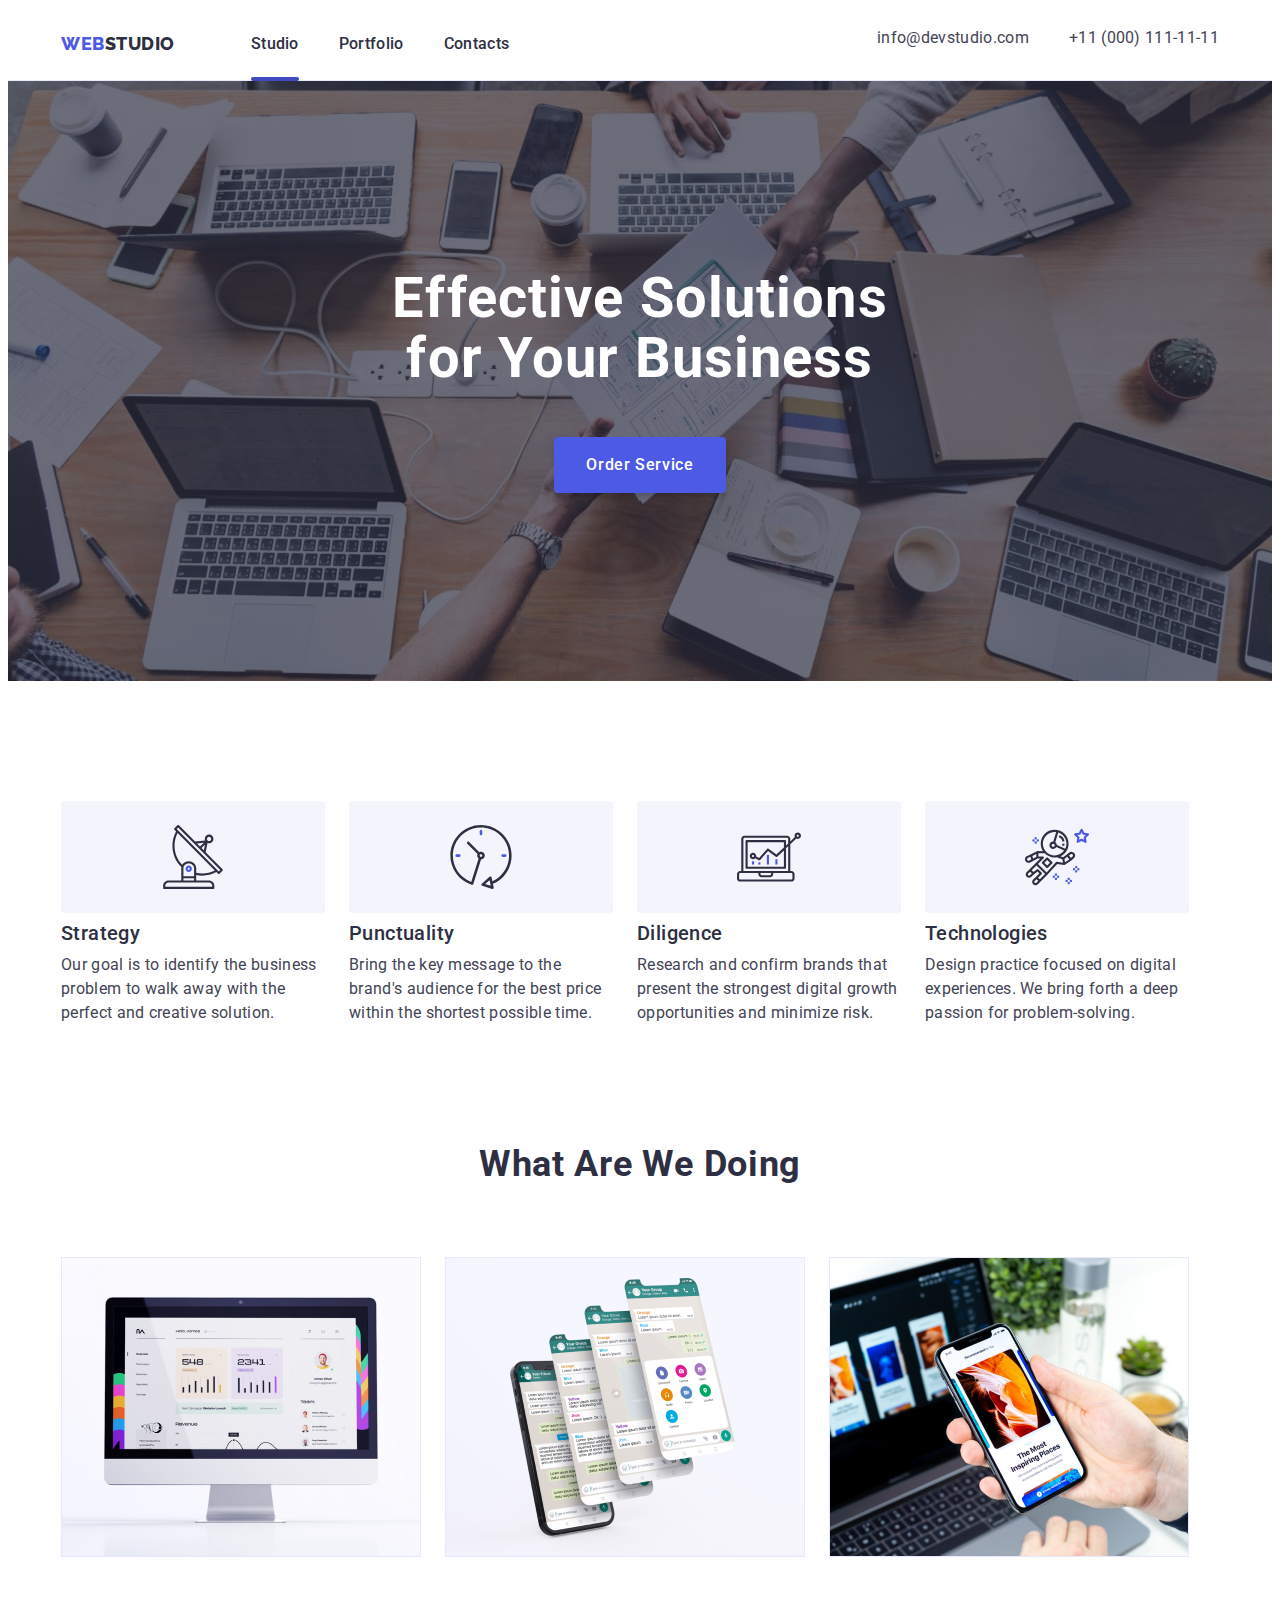
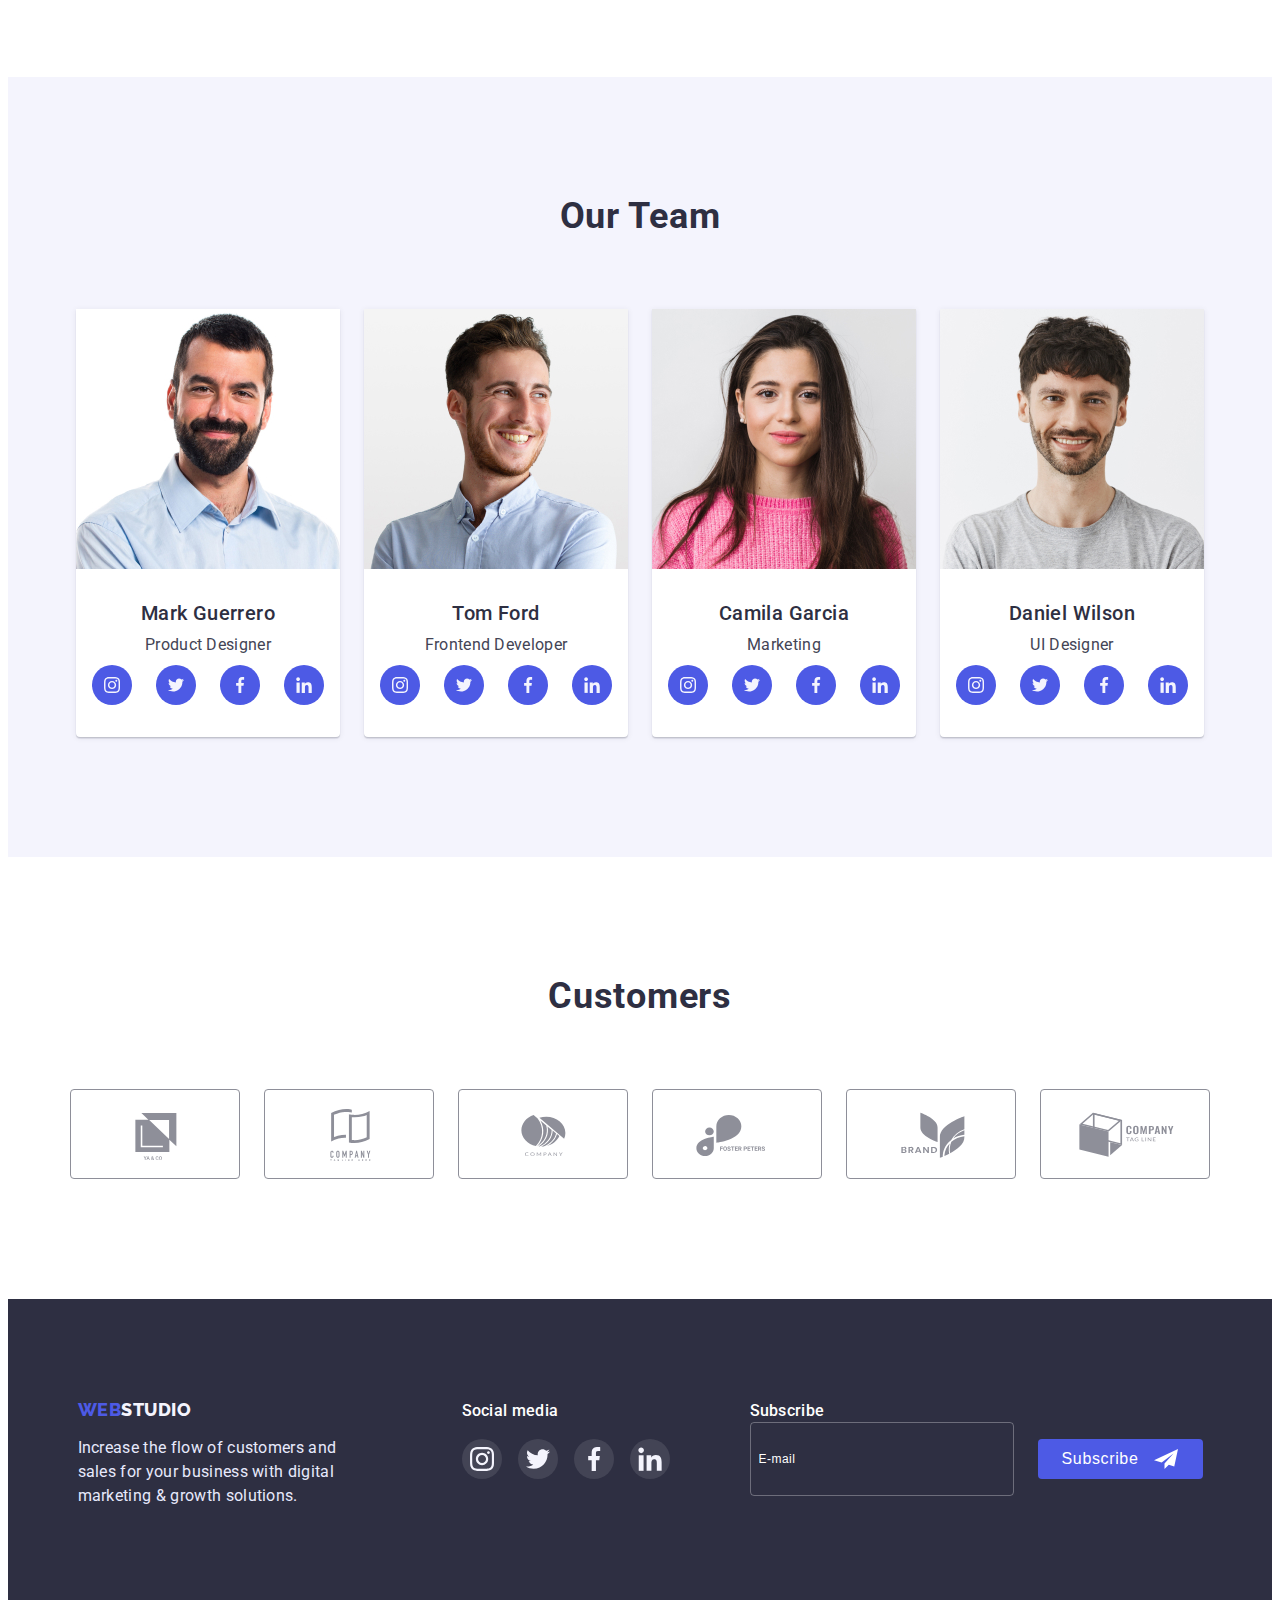
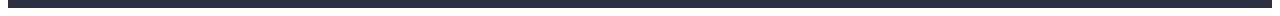
<file: index.html>
<!DOCTYPE html>
<html lang="en">
  <head>
    <meta charset="UTF-8" />
    <meta http-equiv="X-UA-Compatible" content="IE=edge" />
    <meta name="viewport" content="width=device-width, initial-scale=1.0" />
    <meta name="viewport" content="width=device-width, initial-scale=1.0" />

    <link rel="preconnect" href="https://fonts.googleapis.com" />
    <link rel="preconnect" href="https://fonts.gstatic.com" crossorigin />
    <link
      href="https://fonts.googleapis.com/css2?family=Montserrat:wght@700&family=Roboto:wght@400;500;700&display=swap"
      rel="stylesheet"
    />

    <link rel="preconnect" href="https://fonts.googleapis.com" />
    <link rel="preconnect" href="https://fonts.gstatic.com" crossorigin />
    <link
      href="https://fonts.googleapis.com/css2?family=Raleway:wght@800&display=swap"
      rel="stylesheet"
    />

    <title>Studio</title>

    <link
      rel="stylesheet"
      href="https://cdnjs.cloudflare.com/ajax/libs/modern-normalize/1.1.0/modern-normalize.min.css"
      integrity="sha512-wpPYUAdjBVSE4KJnH1VR1HeZfpl1ub8YT/NKx4PuQ5NmX2tKuGu6U/JRp5y+Y8XG2tV+wKQpNHVUX03MfMFn9Q=="
      crossorigin="anonymous"
      referrerpolicy="no-referrer"
    />

    <link rel="stylesheet" href="./css/styles.css" />
    <link rel="stylesheet" href="./css/phone.css" />
    <link rel="stylesheet" href="./css/tablet.css" />
    <link rel="stylesheet" href="./css/desctop.css" />
  </head>

  <body class="wrraper">
    <!---------------------------- hader ----------------------------->
    <header class="header-abov">
      <div class="container container-nav">
        <nav class="header-navigation">
          <a href="./index.html" class="header-logo link"
            >Web<span class="header-logo-std">Studio</span></a
          >

          <button
            type="button"
            class="mob-frst-btt js-open-menu"
            aria-expanded="false"
            aria-controls="mob-nav"
            data-menu-open
          >
            <svg height="40" width="40" class="svg-mob-first">
              <use href="./images/icons.svg#menu"></use>
            </svg>
          </button>

          <ul class="header-container list">
            <li>
              <a href="./index.html" class="link current-page">Studio</a>
            </li>

            <li>
              <a href="./portfolio.html" class="link current-hover"
                >Portfolio</a
              >
            </li>

            <li>
              <a href="" class="link current-hover">Contacts</a>
            </li>
          </ul>
        </nav>

        <address class="header-adds address">
          <ul class="list list-adds">
            <li class="address-link">
              <a href="mailto:info@devstudio.com" class="link"
                >info@devstudio.com</a
              >
            </li>

            <li class="address-link">
              <a href="tel:+110001111111" class="link">+11 (000) 111-11-11</a>
            </li>
          </ul>
        </address>
      </div>
      <!--TODO ------------------------mob navigation container --------------->

      <div class="js-menu-container is-hidden" data-menu>
        <div class="mob-nav-wrraper mob-nav">
          <button
            type="button"
            class="mob-button js-close-menu"
            data-menu-close
          >
            <svg class="modal-svg">
              <use
                class="modal-close"
                href="./images/icons.svg#modal-close"
                height="8"
                width="8"
              ></use>
            </svg>
          </button>

          <nav class="header-navigation-mob">
            <ul class="mob-header-container list">
              <li>
                <a href="./index.html" class="link current-page">Studio</a>
              </li>

              <li>
                <a href="./portfolio.html" class="link current-hover"
                  >Portfolio</a
                >
              </li>

              <li>
                <a href="" class="link current-hover">Contacts</a>
              </li>
            </ul>
          </nav>
        </div>
        <!-- ! Address----------------------------------------------------------- -->
        <div class="mob-address-wrraper">
          <address class="header-adds-mob address">
            <ul class="list list-adds">
              <li class="mob-tel">
                <a href="tel:+110001111111" class="link">+11 (000) 111-11-11</a>
              </li>
              <li class="mob-email">
                <a href="mailto:info@devstudio.com" class="link"
                  >info@devstudio.com</a
                >
              </li>
            </ul>
          </address>

          <ul class="mob-icon-list list">
            <li class="mob-icon-item">
              <a href="" class="mob-icon-link link">
                <svg class="mob-icon-svg">
                  <use href="./images/icons.svg#instagram"></use>
                </svg>
              </a>
            </li>

            <li class="mob-icon-item">
              <a href="" class="mob-icon-link link">
                <svg class="mob-icon-svg" width="24" height="24">
                  <use href="./images/icons.svg#twitter"></use>
                </svg>
              </a>
            </li>

            <li class="mob-icon-item">
              <a href="" class="mob-icon-link link">
                <svg class="mob-icon-svg" width="24" height="24">
                  <use href="./images/icons.svg#facebook"></use>
                </svg>
              </a>
            </li>

            <li class="mob-icon-item">
              <a href="" class="mob-icon-link link">
                <svg class="mob-icon-svg" width="24" height="24">
                  <use href="./images/icons.svg#linkedin"></use>
                </svg>
              </a>
            </li>
          </ul>
        </div>
      </div>
    </header>

    <!-- the main info -->
    <main>
      <!-- не використовується div через несематичність, тобто сайт це буде считувати як блок, що є не дуже добрим у формуванні деяких сайтів -->

      <!-- section типу як дів але кращий у використанні для сайтів -->

      <!-- section №1 -->
      <section class="section same-background first-section">
        <div class="container container-section-one">
          <h1 class="section-one">Effective Solutions for Your Business</h1>

          <button type="button" class="btn-main" data-modal-open>
            Order Service
          </button>
        </div>
      </section>

      <!-- section №2 -->
      <section class="section section-two">
        <div class="container container-two">
          <h2 hidden class="heading">Benefits</h2>
          <ul class="list list-section-two">
            <li class="list-item-two">
              <div class="section-two-icon">
                <svg class="section-two-icon-svg">
                  <use href="./images/icons.svg#antenna"></use>
                </svg>
              </div>

              <h3 class="heading title-sec">Strategy</h3>
              <p class="text">
                Our goal is to identify the business problem to walk away with
                the perfect and creative solution.
              </p>
            </li>

            <li class="list-item-two">
              <div class="section-two-icon">
                <svg class="section-two-icon-svg">
                  <use href="./images/icons.svg#clock"></use>
                </svg>
              </div>

              <h3 class="heading title-sec">Punctuality</h3>
              <p class="text">
                Bring the key message to the brand's audience for the best price
                within the shortest possible time.
              </p>
            </li>

            <li class="list-item-two">
              <div class="section-two-icon">
                <svg class="section-two-icon-svg">
                  <use href="./images/icons.svg#diagram"></use>
                </svg>
              </div>

              <h3 class="heading title-sec">Diligence</h3>
              <p class="text">
                Research and confirm brands that present the strongest digital
                growth opportunities and minimize risk.
              </p>
            </li>

            <li class="list-item-two">
              <div class="section-two-icon">
                <svg class="section-two-icon-svg">
                  <use href="./images/icons.svg#astronaut"></use>
                </svg>
              </div>

              <h3 class="heading title-sec">Technologies</h3>
              <p class="text">
                Design practice focused on digital experiences. We bring forth a
                deep passion for problem-solving.
              </p>
            </li>
          </ul>
        </div>
      </section>

      <!-- section №3 -->
      <section class="section section-three">
        <div class="container container-three">
          <h2 class="headline headline-three">What are we doing</h2>

          <ul class="list">
            <li>
              <img
                src="./images/img_1.jpg"
                alt="computer"
                width="360"
                class="img-three"
              />
            </li>
            <li>
              <img
                src="./images/img_2.jpg"
                alt="T-Phone"
                width="360"
                class="img-three"
              />
            </li>
            <li>
              <img
                src="./images/img_3.jpg"
                alt="Smartphone"
                width="360"
                class="img-three"
              />
            </li>
          </ul>
        </div>
      </section>

      <!-- section №4 -->
      <section class="section-four section">
        <div class="container container-four">
          <h2 class="headline-four">Our Team</h2>
          <ul class="list list-team">
            <li class="list section-four-list">
              <img
                src="./images/mark_guerrero.jpg"
                alt="Mark-Guerrero"
                width="264"
              />
              <div class="four-text">
                <h3 class="heading heading-four">Mark Guerrero</h3>
                <p class="desc">Product Designer</p>
                <ul class="section-four-icon list">
                  <li>
                    <a href="" class="link">
                      <svg class="four-icon">
                        <use href="./images/icons.svg#instagram"></use>
                      </svg>
                    </a>
                  </li>
                  <li>
                    <a href="" class="link">
                      <svg class="four-icon">
                        <use href="./images/icons.svg#twitter"></use>
                      </svg>
                    </a>
                  </li>
                  <li>
                    <a href="" class="link">
                      <svg class="four-icon">
                        <use href="./images/icons.svg#facebook"></use>
                      </svg>
                    </a>
                  </li>
                  <li>
                    <a href="" class="link">
                      <svg class="four-icon">
                        <use href="./images/icons.svg#linkedin"></use>
                      </svg>
                    </a>
                  </li>
                </ul>
              </div>
            </li>

            <li class="list section-four-list">
              <img src="./images/tom_ford.jpg" alt="Tom-Ford" width="264" />
              <div class="four-text">
                <h3 class="heading heading-four">Tom Ford</h3>
                <p class="desc">Frontend Developer</p>

                <ul class="section-four-icon list">
                  <li>
                    <a href="" class="link">
                      <svg class="four-icon">
                        <use href="./images/icons.svg#instagram"></use>
                      </svg>
                    </a>
                  </li>
                  <li>
                    <a href="" class="link">
                      <svg class="four-icon">
                        <use href="./images/icons.svg#twitter"></use>
                      </svg>
                    </a>
                  </li>
                  <li>
                    <a href="" class="link">
                      <svg class="four-icon">
                        <use href="./images/icons.svg#facebook"></use>
                      </svg>
                    </a>
                  </li>
                  <li>
                    <a href="" class="link">
                      <svg class="four-icon">
                        <use href="./images/icons.svg#linkedin"></use>
                      </svg>
                    </a>
                  </li>
                </ul>
              </div>
            </li>

            <li class="list section-four-list">
              <img
                src="./images/camila_garcia.jpg"
                alt="Camila-Garcia"
                width="264"
              />
              <div class="four-text">
                <h3 class="heading heading-four">Camila Garcia</h3>
                <p class="desc">Marketing</p>
                <ul class="section-four-icon list">
                  <li>
                    <a href="" class="link">
                      <svg class="four-icon">
                        <use href="./images/icons.svg#instagram"></use>
                      </svg>
                    </a>
                  </li>
                  <li>
                    <a href="" class="link">
                      <svg class="four-icon">
                        <use href="./images/icons.svg#twitter"></use>
                      </svg>
                    </a>
                  </li>
                  <li>
                    <a href="" class="link">
                      <svg class="four-icon">
                        <use href="./images/icons.svg#facebook"></use>
                      </svg>
                    </a>
                  </li>
                  <li>
                    <a href="" class="link">
                      <svg class="four-icon">
                        <use href="./images/icons.svg#linkedin"></use>
                      </svg>
                    </a>
                  </li>
                </ul>
              </div>
            </li>

            <li class="list section-four-list">
              <img
                src="./images/daniel_wilson.jpg"
                alt="Daniel-Wilson"
                width="264"
              />
              <div class="four-text">
                <h3 class="heading heading-four">Daniel Wilson</h3>
                <p class="desc">UI Designer</p>
                <ul class="section-four-icon list">
                  <li>
                    <a href="" class="link">
                      <svg class="four-icon">
                        <use href="./images/icons.svg#instagram"></use>
                      </svg>
                    </a>
                  </li>
                  <li>
                    <a href="" class="link">
                      <svg class="four-icon">
                        <use href="./images/icons.svg#twitter"></use>
                      </svg>
                    </a>
                  </li>
                  <li>
                    <a href="" class="link">
                      <svg class="four-icon">
                        <use href="./images/icons.svg#facebook"></use>
                      </svg>
                    </a>
                  </li>
                  <li>
                    <a href="" class="link">
                      <svg class="four-icon">
                        <use href="./images/icons.svg#linkedin"></use>
                      </svg>
                    </a>
                  </li>
                </ul>
              </div>
            </li>
          </ul>
        </div>
      </section>

      <section class="section-five section">
        <div class="container container-five">
          <h2 class="section-five-title headline">Customers</h2>

          <ul class="list section-five-list">
            <li class="section-five-item">
              <a href="" class="link section-five-link">
                <svg class="section-five-icon">
                  <use href="./images/icons.svg#logo"></use>
                </svg>
              </a>
            </li>
            <li class="section-five-item">
              <a href="" class="link section-five-link">
                <svg class="section-five-icon">
                  <use href="./images/icons.svg#logo-2"></use>
                </svg>
              </a>
            </li>
            <li class="section-five-item">
              <a href="" class="link section-five-link">
                <svg class="section-five-icon">
                  <use href="./images/icons.svg#logo-3"></use>
                </svg>
              </a>
            </li>
            <li class="section-five-item">
              <a href="" class="link section-five-link">
                <svg class="section-five-icon">
                  <use href="./images/icons.svg#logo-4"></use>
                </svg>
              </a>
            </li>
            <li class="section-five-item">
              <a href="" class="link section-five-link">
                <svg class="section-five-icon">
                  <use href="./images/icons.svg#logo-5"></use>
                </svg>
              </a>
            </li>
            <li class="section-five-item">
              <a href="" class="link section-five-link">
                <svg class="section-five-icon">
                  <use href="./images/icons.svg#logo-6"></use>
                </svg>
              </a>
            </li>
          </ul>
        </div>
      </section>
    </main>

    <!--TODO ---------------------the deaper of all -->
    <footer class="same-background section section-footer">
      <div class="container container-footer">
        <div class="footer-logo-text">
          <a href="./index.html" class="footer-logo link"
            >Web<span class="footer-logo-std">Studio</span></a
          >

          <p class="text-footer">
            Increase the flow of customers and sales for your business with
            digital marketing & growth solutions.
          </p>
        </div>

        <div class="footer-icon">
          <p class="footer-icon-text">Social media</p>

          <ul class="footer-icon-list list">
            <li class="footer-icon-item">
              <a href="" class="footer-icon-link link">
                <svg class="footer-icon-svg" width="24" height="24">
                  <use href="./images/icons.svg#instagram"></use>
                </svg>
              </a>
            </li>

            <li class="footer-icon-item">
              <a href="" class="footer-icon-link link">
                <svg class="footer-icon-svg" width="24" height="24">
                  <use href="./images/icons.svg#twitter"></use>
                </svg>
              </a>
            </li>

            <li class="footer-icon-item">
              <a href="" class="footer-icon-link link">
                <svg class="footer-icon-svg" width="24" height="24">
                  <use href="./images/icons.svg#facebook"></use>
                </svg>
              </a>
            </li>

            <li class="footer-icon-item">
              <a href="" class="footer-icon-link link">
                <svg class="footer-icon-svg" width="24" height="24">
                  <use href="./images/icons.svg#linkedin"></use>
                </svg>
              </a>
            </li>
          </ul>
        </div>

        <!-- TODO ---------------- input ------------------------->

        <div class="footer-input">
          <p class="footer-icon-text">Subscribe</p>
          <form class="footer-form">
            <div
              role="group"
              aria-labelledby="footer-subscribe"
              class="footer-input-main footer-margin"
            >
              <label for="e-mail"></label>
              <input
                type="email"
                placeholder="E-mail"
                id="e-mail"
                class="footer-input-style"
                name="Email"
              />
            </div>
            <button type="submit" class="footer-button footer-margin">
              Subscribe
              <svg height="24" width="24" class="footer-input-icon">
                <use href="/images/icons.svg#ico-tg"></use>
              </svg>
            </button>
          </form>
        </div>
      </div>
    </footer>

    <div class="backdrop is-hidden" data-modal>
      <div class="modal">
        <button type="button" class="modal-button" data-modal-close>
          <svg class="modal-svg">
            <use
              class="modal-close"
              href="./images/icons.svg#modal-close"
              height="8"
              width="8"
            ></use>
          </svg>
        </button>

        <h1 class="modal-titile">
          Leave your contacts and we will call you back
        </h1>

        <form class="modal-form" name="customer-information" autocomplete="on">
          <ul class="input-group list">
            <li class="modal-group">
              <label for="user-name" class="modal-lable">Name</label>

              <div class="div-input-ico">
                <input
                  type="text"
                  name="user-name"
                  class="modal-input valid"
                  autofocus
                  placeholder=" "
                />

                <svg class="modal-icon-input" height="24" width="18">
                  <use href="./images/icons.svg#name"></use>
                </svg>
              </div>
            </li>

            <li class="modal-group">
              <label for="user-tel" class="modal-lable">Phone</label>
              <div class="div-input-ico">
                <input
                  type="tel"
                  name="user-tel"
                  class="modal-input valid"
                  placeholder=" "
                />
                <svg class="modal-icon-input" height="24" width="18">
                  <use href="./images/icons.svg#tel"></use>
                </svg>
              </div>
            </li>

            <li class="modal-group">
              <label for="user-email" class="modal-lable">Email</label>
              <div class="div-input-ico">
                <input
                  type="email"
                  name="user-email"
                  class="modal-input valid"
                  placeholder=" "
                />
                <svg class="modal-icon-input" height="24" width="18">
                  <use href="./images/icons.svg#email"></use>
                </svg>
              </div>
            </li>

            <li class="modal-group">
              <label for="comment" class="modal-lable">Comment</label>
              <textarea
                class="modal-textarea modal-input"
                name="comment"
                id="comment"
                placeholder="Text input"
              ></textarea>
            </li>

            <li class="modal-checkbox-li modal-conf modal-group">
              <label for="confirmation" class="modal-l-check">
                <input
                  type="checkbox"
                  name="confirmation"
                  id="confirmation"
                  class="modal-checkbox"
                />
                <span class="chek-box">
                  <svg class="svg-mark" height="8" width="10">
                    <use href="./images/icons.svg#chek-mark"></use>
                  </svg>
                </span>

                I accept the terms and conditions of the&#8194;<a
                  href=""
                  class="modal-link"
                  noopener
                  noreferrer
                  >Privacy Policy</a
                >
              </label>
            </li>

            <li class="modal-button-li modal-group">
              <button type="submit" class="modal-sub-button">Send</button>
            </li>
          </ul>
        </form>
      </div>
    </div>

    <script src="./folder.js/modal.js"></script>
    <script src="./folder.js/mobile-menu.js"></script>
  </body>
</html>
</file>
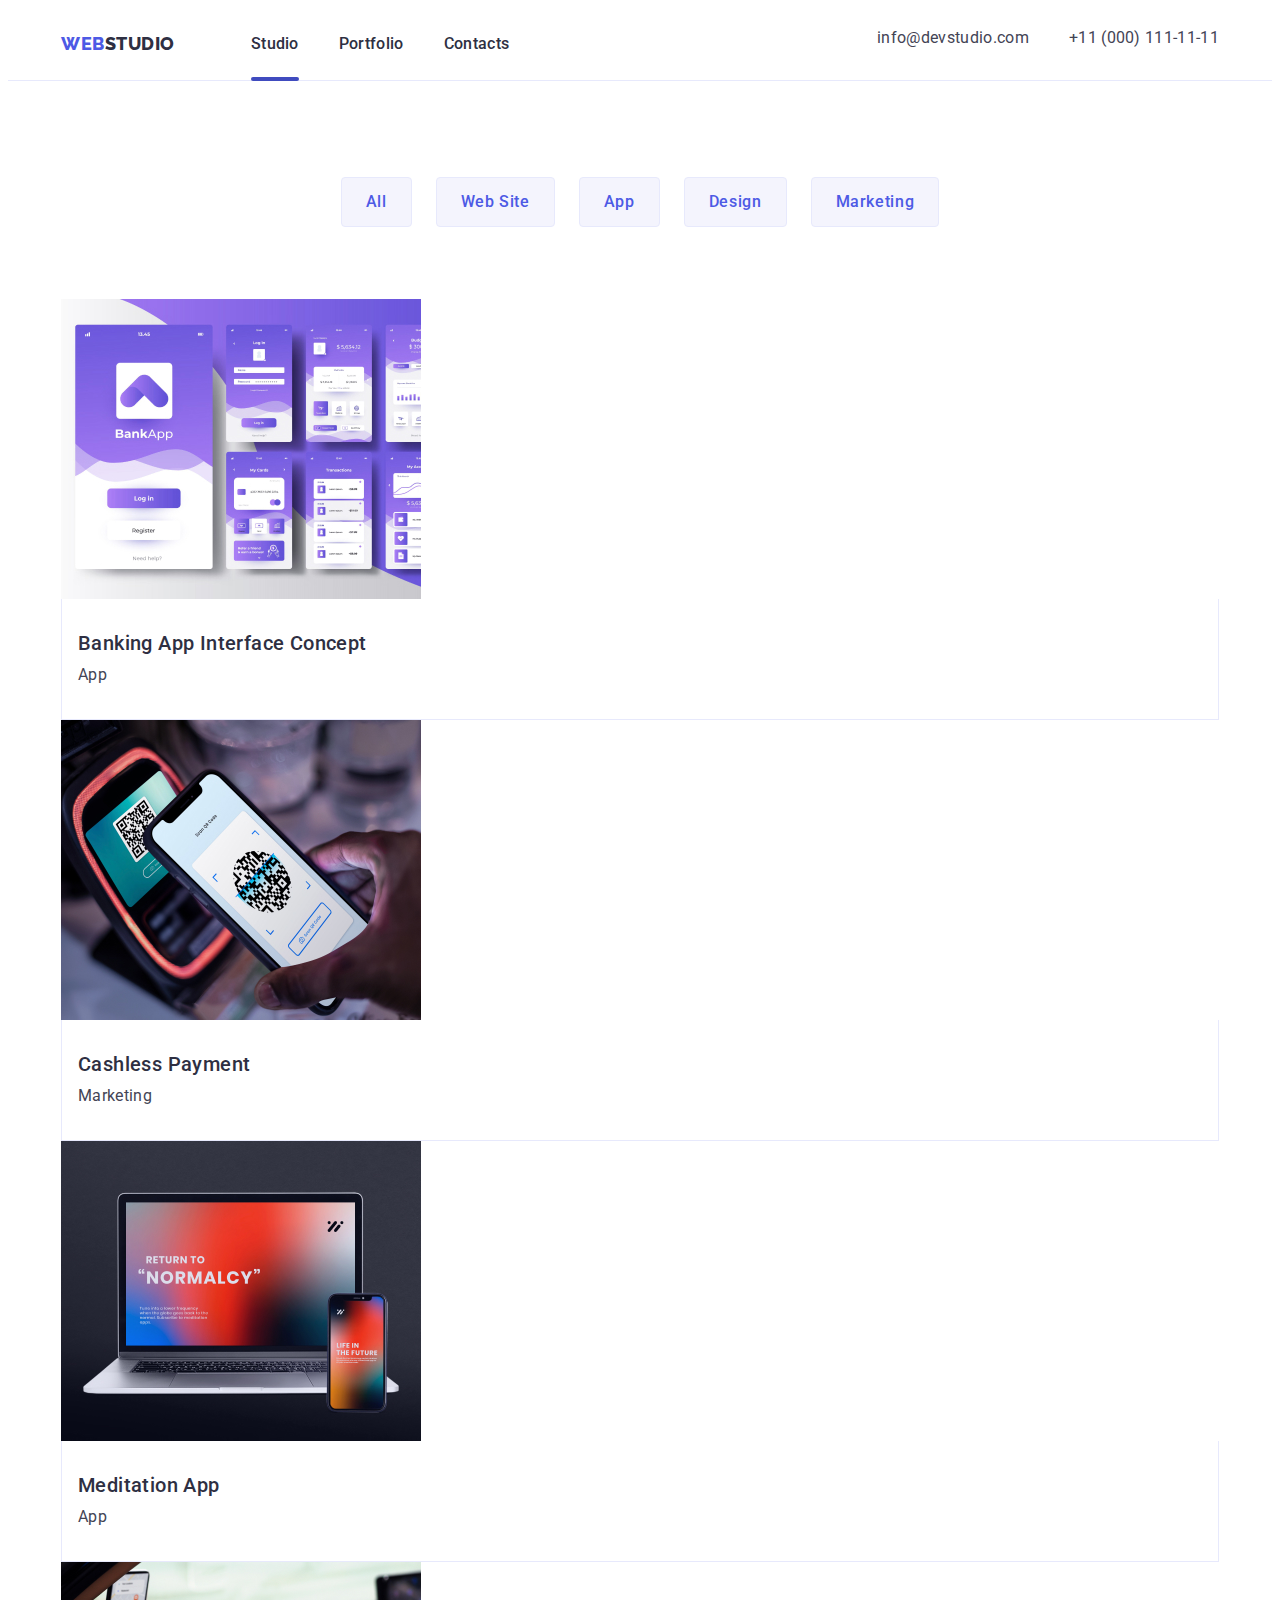
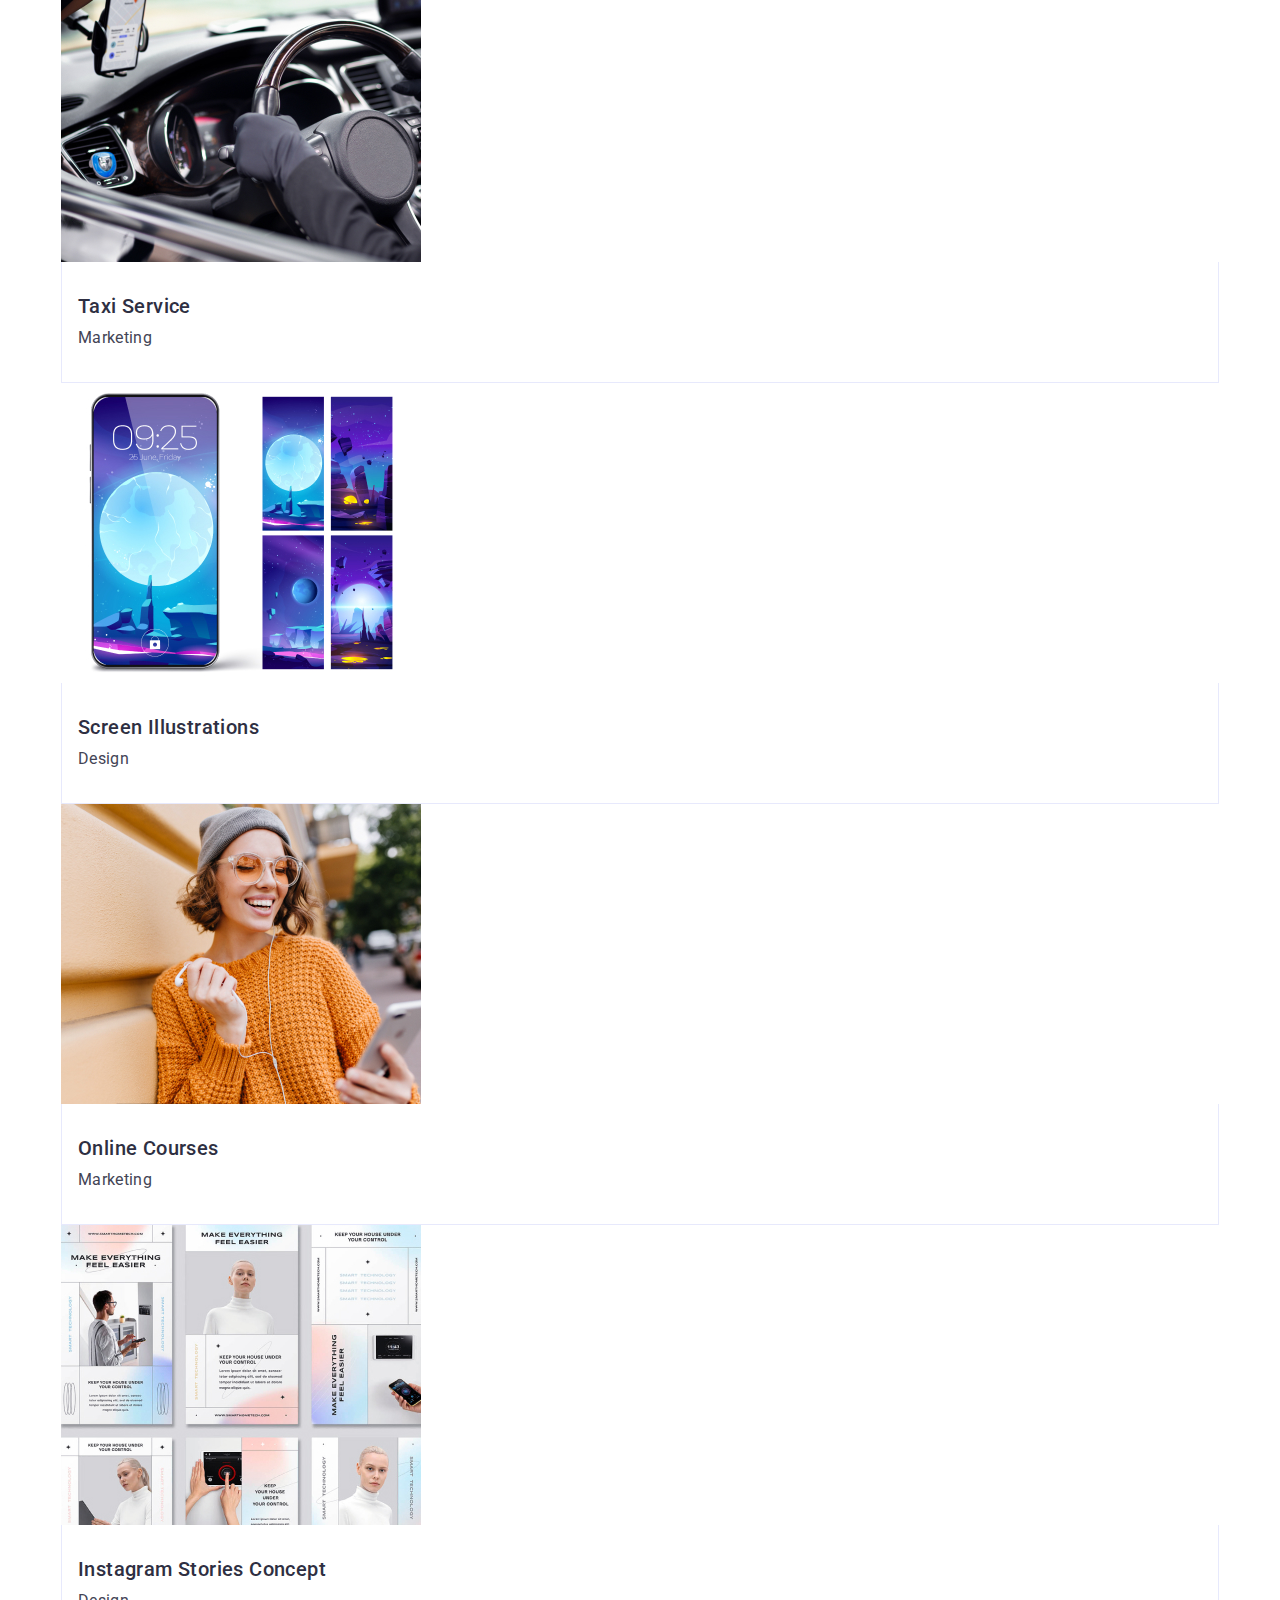
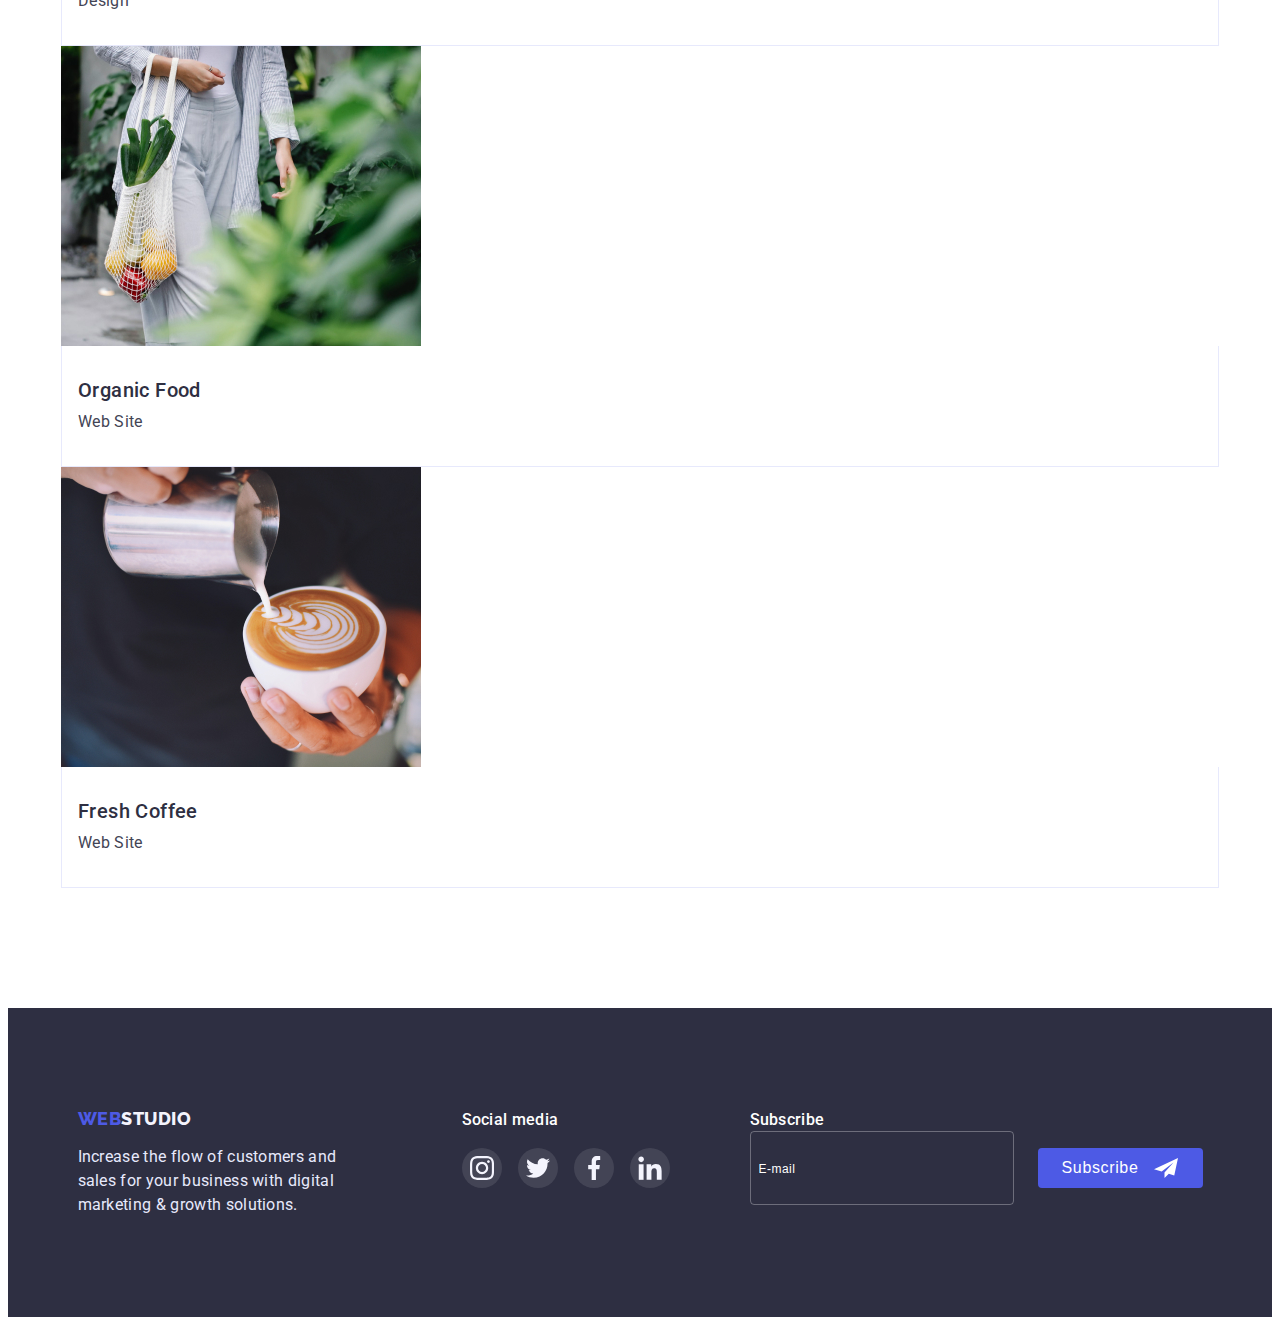
<file: portfolio.html>
<!DOCTYPE html>
<html lang="en">
  <head>
    <meta charset="UTF-8" />
    <meta http-equiv="X-UA-Compatible" content="IE=edge" />
    <meta name="viewport" content="width=device-width, initial-scale=1.0" />

    <link rel="preconnect" href="https://fonts.googleapis.com" />
    <link rel="preconnect" href="https://fonts.gstatic.com" crossorigin />
    <link
      href="https://fonts.googleapis.com/css2?family=Roboto:wght@400;500;700&display=swap"
      rel="stylesheet"
    />

    <link rel="preconnect" href="https://fonts.googleapis.com" />
    <link rel="preconnect" href="https://fonts.gstatic.com" crossorigin />
    <link
      href="https://fonts.googleapis.com/css2?family=Raleway:wght@800&display=swap"
      rel="stylesheet"
    />

    <title>Portfolio</title>

    <link
      rel="stylesheet"
      href="https://cdnjs.cloudflare.com/ajax/libs/modern-normalize/1.1.0/modern-normalize.min.css"
      integrity="sha512-wpPYUAdjBVSE4KJnH1VR1HeZfpl1ub8YT/NKx4PuQ5NmX2tKuGu6U/JRp5y+Y8XG2tV+wKQpNHVUX03MfMFn9Q=="
      crossorigin="anonymous"
      referrerpolicy="no-referrer"
    />

    <link rel="stylesheet" href="./css/styles.css" />
    <link rel="stylesheet" href="./css/phone.css" />
    <link rel="stylesheet" href="./css/tablet.css" />
    <link rel="stylesheet" href="./css/desctop.css" />
  </head>

  <body>
    <header class="header-abov">
      <div class="container container-nav">
        <nav class="header-navigation">
          <a href="./index.html" class="header-logo link"
            >Web<span class="header-logo-std">Studio</span></a
          >

          <button
            type="button"
            class="mob-frst-btt js-open-menu"
            aria-expanded="false"
            aria-controls="mob-nav"
            data-menu-open
          >
            <svg height="40" width="40" class="svg-mob-first">
              <use href="./images/icons.svg#menu"></use>
            </svg>
          </button>

          <ul class="header-container list">
            <li>
              <a href="./index.html" class="link current-page">Studio</a>
            </li>

            <li>
              <a href="./portfolio.html" class="link current-hover"
                >Portfolio</a
              >
            </li>

            <li>
              <a href="" class="link current-hover">Contacts</a>
            </li>
          </ul>
        </nav>

        <address class="header-adds address">
          <ul class="list list-adds">
            <li class="address-link">
              <a href="mailto:info@devstudio.com" class="link"
                >info@devstudio.com</a
              >
            </li>

            <li class="address-link">
              <a href="tel:+110001111111" class="link">+11 (000) 111-11-11</a>
            </li>
          </ul>
        </address>
      </div>
      <!--TODO ------------------------mob navigation container --------------->

      <div class="js-menu-container is-hidden" data-menu>
        <div class="mob-nav-wrraper mob-nav">
          <button
            type="button"
            class="mob-button js-close-menu"
            data-menu-close
          >
            <svg class="modal-svg">
              <use
                class="modal-close"
                href="./images/icons.svg#modal-close"
                height="8"
                width="8"
              ></use>
            </svg>
          </button>

          <nav class="header-navigation-mob">
            <ul class="mob-header-container list">
              <li>
                <a href="./index.html" class="link current-hover">Studio</a>
              </li>

              <li>
                <a href="./portfolio.html" class="link current-page"
                  >Portfolio</a
                >
              </li>

              <li>
                <a href="" class="link current-hover">Contacts</a>
              </li>
            </ul>
          </nav>
        </div>
        <!-- ! Address----------------------------------------------------------- -->
        <div class="mob-address-wrraper">
          <address class="header-adds-mob address">
            <ul class="list list-adds">
              <li class="mob-tel">
                <a href="tel:+110001111111" class="link">+11 (000) 111-11-11</a>
              </li>
              <li class="mob-email">
                <a href="mailto:info@devstudio.com" class="link"
                  >info@devstudio.com</a
                >
              </li>
            </ul>
          </address>

          <ul class="mob-icon-list list">
            <li class="mob-icon-item">
              <a href="" class="mob-icon-link link">
                <svg class="mob-icon-svg">
                  <use href="./images/icons.svg#instagram"></use>
                </svg>
              </a>
            </li>

            <li class="mob-icon-item">
              <a href="" class="mob-icon-link link">
                <svg class="mob-icon-svg" width="24" height="24">
                  <use href="./images/icons.svg#twitter"></use>
                </svg>
              </a>
            </li>

            <li class="mob-icon-item">
              <a href="" class="mob-icon-link link">
                <svg class="mob-icon-svg" width="24" height="24">
                  <use href="./images/icons.svg#facebook"></use>
                </svg>
              </a>
            </li>

            <li class="mob-icon-item">
              <a href="" class="mob-icon-link link">
                <svg class="mob-icon-svg" width="24" height="24">
                  <use href="./images/icons.svg#linkedin"></use>
                </svg>
              </a>
            </li>
          </ul>
        </div>
      </div>
    </header>

    <main>
      <!--  -->
      <section class="section-port">
        <div class="container">
          <h1 hidden class="selection portfolio-section">Our products</h1>
          <ul class="list list-port">
            <li>
              <button type="button" class="btn">All</button>
            </li>

            <li>
              <button type="button" class="btn">Web Site</button>
            </li>

            <li>
              <button type="button" class="btn">App</button>
            </li>

            <li>
              <button type="button" class="btn">Design</button>
            </li>

            <li>
              <button type="button" class="btn">Marketing</button>
            </li>
          </ul>

          <ul class="list list-produckt">
            <li>
              <a href="" class="link">
                <div class="produckt-overlay">
                  <picture>
                    <source
                      media="(max-width:767px)"
                      srcset="./images/img-one.jpg"
                    />
                    <img
                      class="img-port"
                      src="./images/website.jpg"
                      alt="website"
                      width="360"
                      height="300"
                    />
                  </picture>
                  <div class="overlay-text-wrraper">
                    <p class="overlay-text">
                      14 Stylish and User-Friendly App Design Concepts · Task
                      Manager App · Calorie Tracker App · Exotic Fruit Ecommerce
                      App · Cloud Storage App
                    </p>
                  </div>
                </div>
                <div class="desc-port">
                  <h2 class="list-title-port">Banking App Interface Concept</h2>
                  <p class="list-text-port">App</p>
                </div>
              </a>
            </li>

            <li>
              <a href="" class="link">
                <div class="produckt-overlay">
                  <img
                    class="img-port"
                    src="./images/qr.jpg"
                    alt="phone with qr-code"
                    width="360"
                    height="300"
                  />
                  <div class="overlay-text-wrraper">
                    <p class="overlay-text">
                      14 Stylish and User-Friendly App Design Concepts · Task
                      Manager App · Calorie Tracker App · Exotic Fruit Ecommerce
                      App · Cloud Storage App
                    </p>
                  </div>
                </div>
                <div class="desc-port">
                  <h2 class="list-title-port">Cashless Payment</h2>
                  <p class="list-text-port">Marketing</p>
                </div>
              </a>
            </li>

            <li>
              <a href="" class="link">
                <div class="produckt-overlay">
                  <img
                    class="img-port"
                    src="./images/mackbook.jpg"
                    alt="mackbook"
                    width="360"
                    height="300"
                  />
                  <div class="overlay-text-wrraper">
                    <p class="overlay-text">
                      14 Stylish and User-Friendly App Design Concepts · Task
                      Manager App · Calorie Tracker App · Exotic Fruit Ecommerce
                      App · Cloud Storage App
                    </p>
                  </div>
                </div>
                <div class="desc-port">
                  <h2 class="list-title-port">Meditation App</h2>
                  <p class="list-text-port">App</p>
                </div>
              </a>
            </li>

            <li>
              <a href="" class="link">
                <div class="produckt-overlay">
                  <img
                    class="img-port"
                    src="./images/carinner.jpg"
                    alt="car's salon"
                    width="360"
                    height="300"
                  />
                  <div class="overlay-text-wrraper">
                    <p class="overlay-text">
                      14 Stylish and User-Friendly App Design Concepts · Task
                      Manager App · Calorie Tracker App · Exotic Fruit Ecommerce
                      App · Cloud Storage App
                    </p>
                  </div>
                </div>
                <div class="desc-port">
                  <h2 class="list-title-port">Taxi Service</h2>
                  <p class="list-text-port">Marketing</p>
                </div>
              </a>
            </li>

            <li>
              <a href="" class="link">
                <div class="produckt-overlay">
                  <img
                    class="img-port"
                    src="./images/smartphone.jpg"
                    alt="smartphone"
                    width="360"
                    height="300"
                  />
                  <div class="overlay-text-wrraper">
                    <p class="overlay-text">
                      14 Stylish and User-Friendly App Design Concepts · Task
                      Manager App · Calorie Tracker App · Exotic Fruit Ecommerce
                      App · Cloud Storage App
                    </p>
                  </div>
                </div>
                <div class="desc-port">
                  <h2 class="list-title-port">Screen Illustrations</h2>
                  <p class="list-text-port">Design</p>
                </div>
              </a>
            </li>

            <li>
              <a href="" class="link">
                <div class="produckt-overlay">
                  <img
                    class="img-port"
                    src="./images/img.jpg"
                    alt="woman with smartphone"
                    width="360"
                    height="300"
                  />
                  <div class="overlay-text-wrraper">
                    <p class="overlay-text">
                      14 Stylish and User-Friendly App Design Concepts · Task
                      Manager App · Calorie Tracker App · Exotic Fruit Ecommerce
                      App · Cloud Storage App
                    </p>
                  </div>
                </div>
                <div class="desc-port">
                  <h2 class="list-title-port">Online Courses</h2>
                  <p class="list-text-port">Marketing</p>
                </div>
              </a>
            </li>

            <li>
              <a href="" class="link">
                <div class="produckt-overlay">
                  <img
                    class="img-port"
                    src="./images/website-2.jpg"
                    alt="second website"
                    width="360"
                    height="300"
                  />
                  <div class="overlay-text-wrraper">
                    <p class="overlay-text">
                      14 Stylish and User-Friendly App Design Concepts · Task
                      Manager App · Calorie Tracker App · Exotic Fruit Ecommerce
                      App · Cloud Storage App
                    </p>
                  </div>
                </div>
                <div class="desc-port">
                  <h2 class="list-title-port">Instagram Stories Concept</h2>
                  <p class="list-text-port">Design</p>
                </div>
              </a>
            </li>

            <li>
              <a href="" class="link">
                <div class="produckt-overlay">
                  <img
                    class="img-port"
                    src="./images/kaufrau.jpg"
                    alt="woman with bag of fruits"
                    width="360"
                    height="300"
                  />
                  <div class="overlay-text-wrraper">
                    <p class="overlay-text">
                      14 Stylish and User-Friendly App Design Concepts · Task
                      Manager App · Calorie Tracker App · Exotic Fruit Ecommerce
                      App · Cloud Storage App
                    </p>
                  </div>
                </div>
                <div class="desc-port">
                  <h2 class="list-title-port">Organic Food</h2>
                  <p class="list-text-port">Web Site</p>
                </div>
              </a>
            </li>

            <li>
              <a href="" class="link">
                <div class="produckt-overlay">
                  <img
                    class="img-port"
                    src="./images/coffe.jpg"
                    alt="cuppa"
                    width="360"
                    height="300"
                  />
                  <div class="overlay-text-wrraper">
                    <p class="overlay-text">
                      14 Stylish and User-Friendly App Design Concepts · Task
                      Manager App · Calorie Tracker App · Exotic Fruit Ecommerce
                      App · Cloud Storage App
                    </p>
                  </div>
                </div>
                <div class="desc-port">
                  <h2 class="list-title-port">Fresh Coffee</h2>
                  <p class="list-text-port">Web Site</p>
                </div>
              </a>
            </li>
          </ul>
        </div>
      </section>
    </main>

    <footer class="same-background section section-footer">
      <div class="container container-footer">
        <div class="footer-logo-text">
          <a href="./index.html" class="footer-logo link"
            >Web<span class="footer-logo-std">Studio</span></a
          >

          <p class="text-footer">
            Increase the flow of customers and sales for your business with
            digital marketing & growth solutions.
          </p>
        </div>

        <div class="footer-icon">
          <p class="footer-icon-text">Social media</p>

          <ul class="footer-icon-list list">
            <li class="footer-icon-item">
              <a href="" class="footer-icon-link link">
                <svg class="footer-icon-svg" width="24" height="24">
                  <use href="./images/icons.svg#instagram"></use>
                </svg>
              </a>
            </li>

            <li class="footer-icon-item">
              <a href="" class="footer-icon-link link">
                <svg class="footer-icon-svg" width="24" height="24">
                  <use href="./images/icons.svg#twitter"></use>
                </svg>
              </a>
            </li>

            <li class="footer-icon-item">
              <a href="" class="footer-icon-link link">
                <svg class="footer-icon-svg" width="24" height="24">
                  <use href="./images/icons.svg#facebook"></use>
                </svg>
              </a>
            </li>

            <li class="footer-icon-item">
              <a href="" class="footer-icon-link link">
                <svg class="footer-icon-svg" width="24" height="24">
                  <use href="./images/icons.svg#linkedin"></use>
                </svg>
              </a>
            </li>
          </ul>
        </div>

        <!-- TODO ---------------- input ------------------------->

        <div class="footer-input">
          <p class="footer-icon-text">Subscribe</p>
          <form class="footer-form">
            <div
              role="group"
              aria-labelledby="footer-subscribe"
              class="footer-input-main footer-margin"
            >
              <label for="e-mail"></label>
              <input
                type="email"
                placeholder="E-mail"
                id="e-mail"
                class="footer-input-style"
                name="Email"
              />
            </div>
            <button type="submit" class="footer-button footer-margin">
              Subscribe
              <svg height="24" width="24" class="footer-input-icon">
                <use href="/images/icons.svg#ico-tg"></use>
              </svg>
            </button>
          </form>
        </div>
      </div>
    </footer>

    <script src="./folder.js/mobile-menu.js"></script>
  </body>
</html>
</file>
<file: css/styles.css>
:root {
  --color-font-logo: #4d5ae5;
  --color-tit-back: #2e2f42;
  --color-ads-txt: #434455;
  --color-footer-txt: #e7e9fc;
  --color-bck-btn-act: #404bbf;
  --color-bck-btn: #f4f4fd;
  --color-fnt-btn-act: #ffffff;
  --foot-family: 'Raleway', sans-serif;
  --font-famyli: 'Roboto', sans-serif;
  --fill-five-section: #8e8f99;
  --fill-hover: #404bbf;
  --time-function: cubic-bezier(0.4, 0, 0.2, 1);
}

:active,
:hover,
:focus {
  outline: 0;
  outline-offset: 0;
}

h1,
h2,
h3,
h4,
h5,
h6,
p {
  margin: 0;
}

ul {
  padding-left: 0;
  margin: 0;
}

.container {
  padding-left: 16px;
  padding-right: 16px;
  margin-left: auto;
  margin-right: auto;
  /* outline: 2px solid black; */
}

body {
  font-family: 'Raleway', sans-serif;
  font-family: 'Roboto', sans-serif;
  color: var(--color-ads-txt);
  color: #434455;
  background-color: var(--color-fnt-btn-act);
}

.link {
  text-decoration: none;
}

.list {
  list-style: none;
  text-decoration: none;
}

img {
  display: block;
}

button {
  cursor: pointer;
}

header {
  border-bottom: 1px solid var(--color-footer-txt);
}

:hover,
:focus {
  transition-duration: 250ms;
  transition-timing-function: cubic-bezier(0.4, 0, 0.2, 1);
}

/* -----------------------------------------Header Style---------------------------------- */

.container-nav {
  display: flex;
}

.container-nav nav,
.container-nav address {
  display: flex;
  align-items: center;
}

.container-nav nav a {
  display: block;

  padding-top: 24px;
  padding-bottom: 24px;

  color: var(--color-tit-back);
  font-weight: 500;
  font-size: 16px;
  line-height: 1.5;
  letter-spacing: 0.02em;
  text-decoration: none;

  transition-property: color;
  transition-duration: 250ms;
  transition-timing-function: cubic-bezier(0.4, 0, 0.2, 1);
}

.header-navigation li > a:hover,
.header-navigation li > a:focus {
  color: var(--color-bck-btn-act);

}

.header-navigation .header-logo {
  font-family: 'Raleway', sans-serif;
  font-style: normal;
  font-weight: 800;
  font-size: 18px;
  line-height: 1.17;
  letter-spacing: 0.03em;
  text-transform: uppercase;
  color: var(--color-font-logo);

  margin-right: 76px;
}

.header-logo-std {
  color: var(--color-tit-back);
}

.header-container li {
  position: relative;
}

.list-adds {
  display: flex;
}

.address .link {
  font-style: normal;
  text-decoration: none;
  color: var(--color-ads-txt);

  letter-spacing: 0.02em;

  transition: color 250ms var(--time-function);
}

.address .link:hover,
.address .link:focus {
  font-style: normal;
  text-decoration: none;
  color: var(--color-bck-btn-act);
}

.backdrop {
  position: fixed;
  top: 0;

  width: 100%;
  height: 100%;

  background-color: rgba(46, 47, 66, 0.4);

  opacity: 1;
  transition: opacity 1s ease-in-out, visibility 1s ease-in-out;
}

.backdrop.is-hidden .modal {
  transform: translate(-50%, -50%);
  transition: transform 1s linear;
  animation-name: modalOpen;
  animation-duration: 250ms;
  animation-timing-function: var(--time-function);
}

.modal {
  position: relative;

  max-width: 408px;
  min-height: 576px;
  transform: translate(-50%, -50%) scale(1);
  transition: transform 1s linear;

  top: 50%;
  left: 50%;

  padding: 24px;

  background: #fcfcfc;
  box-shadow: 0px 1px 1px rgba(0, 0, 0, 0.14), 0px 1px 3px rgba(0, 0, 0, 0.12),
    0px 2px 1px rgba(0, 0, 0, 0.2);
  border-radius: 4px;
}

.modal-button {
  display: flex;

  justify-content: center;
  align-items: center;

  margin-left: auto;

  width: 24px;
  height: 24px;

  border-radius: 50%;

  background: #e7e9fc;
  border: 1px solid rgba(0, 0, 0, 0.1);

  transition: background 250ms var(--time-function),
    border 250ms var(--time-function);
}

.modal-button:hover {
  display: flex;

  justify-content: center;
  align-items: center;

  margin-left: auto;

  width: 24px;
  height: 24px;

  border-radius: 50%;

  background: var(--color-bck-btn-act);
  border: 1px solid var(--color-bck-btn-act);
}
.modal-button:hover .modal-svg {
  fill: #fff;
}

.modal-svg {
  height: 8px;
  width: 8px;
  transition: fill 250ms var(--time-function);
}
.is-hidden {
  opacity: 0;
  visibility: hidden;
  pointer-events: none;
}

/* ------------------------------First Section Style----------------------------- */

.same-background {
  background-color: var(--color-tit-back);
}

.first-section {
  padding-bottom: 188px;
  padding-top: 188px;
  text-align: center;

  max-width: 1440px;
  margin-left: auto;
  margin-right: auto;

  background-image: linear-gradient(
      rgba(46, 47, 66, 0.7),
      rgba(46, 47, 66, 0.7)
    ),
    url('../images/people-office.jpg');

  background-repeat: no-repeat;
  background-position: center;
  background-size: cover;
}

.section-one {
  color: var(--color-fnt-btn-act);
  font-style: normal;
  font-weight: 700;
  font-size: 56px;
  line-height: 1.07;
  letter-spacing: 0.02em;
  text-align: center;
  margin-bottom: 48px;

  margin-right: auto;
  margin-left: auto;

  max-width: 496px;
}

.btn-main {
  color: var(--color-fnt-btn-act);
  background-color: var(--color-font-logo);
  font-family: var(--font-famyli);
  font-weight: 500;
  font-size: 16px;
  line-height: 1.5;
  letter-spacing: 0.04em;

  padding: 16px 32px;
  border: 0;
  border-radius: 4px;

  box-shadow: 0px 4px 4px rgba(0, 0, 0, 0.15);

  transition: color 250ms var(--time-function),
    background-color 250ms var(--time-function);
}

.btn-main:hover,
.btn-main:focus {
  background-color: var(--color-bck-btn-act);
  font-family: var(--font-famyli);
  font-weight: 500;
  font-size: 16px;
  line-height: 1.5;
  letter-spacing: 0.04em;
  cursor: pointer;
}

/* TODO ----------------------------second section Style------------------------- */

.section-two {
  padding-top: 120px;
  padding-bottom: 120px;
}

.list-item-two > h3 {
  margin-bottom: 8px;
}
.section-two-icon {
  display: flex;
  width: 100%;
  height: 112px;

  background-color: var(--color-bck-btn);
  border-radius: 4px;

  justify-content: center;
  align-items: center;

  margin-bottom: 8px;
}

.section-two-icon-svg {
  height: 64px;
  width: 64px;
}

/* h123 style */
.heading {
  color: var(--color-tit-back);
  font-weight: 500;
  font-size: 20px;
  line-height: 1.2;
  letter-spacing: 0.02em;
}

.headline {
  font-weight: 700;
  font-size: 36px;
  letter-spacing: 0.02em;
  text-transform: capitalize;
  line-height: 1.11;
  text-align: center;
  color: var(--color-tit-back);
}

/* --------------------------------------section №3------------------------------------- */

/* description and text style  */
.text,
.desc {
  font-weight: 400;
  font-size: 16px;
  line-height: 1.5;
  letter-spacing: 0.02em;
  color: var(--color-ads-txt);
}

.section-three {
  padding-bottom: 120px;
}

.img-three {
  display: block;
}

.container-three .list {
  display: flex;
  gap: 24px;
}

.container-three > h2 {
  text-align: center;
  margin-bottom: 72px;
}

/* ------------------------fourth section style--------------------- */

.section-four {
  background-color: var(--color-bck-btn);
  padding-bottom: 120px;
  padding-top: 120px;
}

.heading-four {
  margin-bottom: 8px;
}

.list-team {
  /* display: flex;
  gap: 24px; */
}

.headline-four {
  font-size: 36px;
  line-height: 1.11;
  text-align: center;
  color: var(--color-tit-back);
  letter-spacing: 0.02em;
  text-transform: capitalize;

  margin-bottom: 72px;
}

.section-four-list {
  background-color: var(--color-fnt-btn-act);
  box-shadow: 0px 1px 6px rgba(46, 47, 66, 0.08),
    0px 1px 1px rgba(46, 47, 66, 0.16), 0px 2px 1px rgba(46, 47, 66, 0.08);
  border-radius: 0px 0px 4px 4px;
}

div.four-text {
  display: flex;
  padding-bottom: 32px;
  padding-top: 32px;
  flex-direction: column;
  align-items: center;
}

.desc {
  margin-bottom: 8px;
}

.section-four-icon {
  display: flex;
  justify-content: center;
  gap: 24px;
}

.four-icon {
  height: 16px;
  width: 16px;
  fill: #f4f4fd;
}

.section-four-icon > li {
  width: 40px;
  height: 40px;
}

.section-four-icon a {
  display: flex;

  justify-content: center;
  align-items: center;

  width: 100%;
  height: 100%;
  border-radius: 50%;
  background-color: var(--color-font-logo);
  transition: background-color 250ms var(--time-function);
}

.section-four-icon a:hover,
.section-four-icon a:focus {
  background-color: var(--color-bck-btn-act);
}

/*------------------------------------Section five style ----------------------------- */

.section-five {
  padding-top: 120px;
  padding-bottom: 120px;
}

.container-five {
  display: flex;
  flex-direction: column;
  align-items: center;
}

.section-five-title {
  margin-bottom: 72px;
}

.section-five-list {
  display: flex;
  gap: 24px;
}

.section-five-list > li {
  width: 168px;
  height: 88px;
  border: 1px solid var(--fill-five-section);
  border-radius: 4px;

  transition-property: border;
  transition-duration: 250ms;
  transition-timing-function: var(--time-function);
}

.section-five-link {
  display: flex;

  justify-content: center;
  align-items: center;

  height: 100%;
  width: 100%;
}

.section-five-icon {
  height: 56px;
  width: 104px;
  fill: var(--fill-five-section);

  transition-property: fill;
  transition-duration: 250ms;
  transition-timing-function: var(--time-function);
}

.section-five-link:hover .section-five-icon,
.section-five-link:focus .section-five-icon {
  fill: var(--fill-hover);
}

.section-five-item:hover,
.section-five-item:focus {
  border: 1px solid #404bbf;
}

/*TODO ------------------------------ footer style -------------------------*/

.container-footer {
  display: flex;
}

footer {
  padding-top: 100px;
  padding-bottom: 100px;
}

.same-background .footer-logo {
  color: #f4f4fd;
  font-family: var(--foot-family);
  font-style: normal;
  font-weight: 800;
  font-size: 18px;
  line-height: 1.17;
  letter-spacing: 0.03em;
  text-transform: uppercase;
  text-decoration: none;
  color: var(--color-font-logo);

  display: inline-block;
  margin-bottom: 16px;
}

.same-background .text-footer {
  font-weight: 400;
  font-size: 16px;
  line-height: 24px;
  letter-spacing: 0.02em;
  color: var(--color-footer-txt);

  max-width: 264px;
}

.footer-logo-std {
  color: var(--color-bck-btn);
}

.footer-logo-text {
  min-width: 264px;
}

.footer-icon-text {
  font-weight: 500;
  font-size: 16px;
  line-height: calc(24 / 16);
  letter-spacing: 0.02em;
  color: #ffffff;

  margin-bottom: 16px;
}

.footer-icon-list {
  display: flex;
  gap: 16px;
}

.footer-icon-item {
  width: 40px;
  height: 40px;
}

.footer-icon-link {
  display: flex;

  justify-content: center;
  align-items: center;

  width: 100%;
  height: 100%;
  border-radius: 50%;

  background-color: rgba(255, 255, 255, 0.1);

  transition: background-color 250ms var(--time-function);
}

.footer-icon-svg {
  fill: var(--color-bck-btn);
}

.footer-icon-link:hover,
.footer-icon-link:focus {
  background-color: #31d0aa;
}
.footer-form {
  display: flex;
}
.footer-input {
  /* margin-left: 80px; */
}

.footer-input-main {
  display: flex;

  align-items: center;

  max-width: 264px;
  height: 40px;
}

.footer-margin:not(:last-child) {
  /* margin-right: 16px; */
}

.footer-input-style {
  width: 100%;
  height: 100%;

  padding: 16px 8px;

  background-color: transparent;
  color: #ffffff;

  border: 1px solid rgba(255, 255, 255, 0.3);
  border-radius: 4px;
  transition: border 250ms var(--time-function);
}

.footer-input-style::placeholder {
  font-style: normal;
  font-weight: 400;
  font-size: 12px;
  line-height: 2;
  letter-spacing: 0.04em;
  color: #ffffff;
}

.footer-input-style:focus {
  border: 1px solid #4d5ae5;
}

.footer-button {
  display: flex;
  height: 40px;
  width: 165px;
  justify-content: center;
  align-items: center;
  padding: 8px 24px;

  gap: 16px;

  color: var(--color-fnt-btn-act);
  font-weight: 500;
  font-size: 16px;
  line-height: 1.5;
  letter-spacing: 0.04em;

  border: none;
  background: #4d5ae5;
  border-radius: 4px;

  transition: background 250ms var(--time-function),
    box-shadow 250ms var(--time-function);
}

.footer-button:hover,
.footer-button:focus {
  background: var(--color-font-logo);
  box-shadow: 0px 4px 4px rgba(0, 0, 0, 0.15);
}

.footer-input-icon {
  fill: #ffffff;
}

/* TODO ------------------------------------ Button Portfolio Style----------------------------- */
.list-port {
  justify-content: center;
}
.list-port {
  display: flex;
  margin-bottom: 72px;
}



ul button[type='button'].btn {
  font-family: inherit;
  color: var(--color-font-logo);
  background-color: var(--color-bck-btn);
  cursor: pointer;
  font-weight: 500;
  font-size: 16px;
  line-height: 1.5;
  letter-spacing: 0.04em;

  padding-bottom: 12px;
  padding-top: 12px;
  padding-right: 24px;
  padding-left: 24px;

  border: 1px solid #e7e9fc;
  border-radius: 4px;
  transition: color 250ms var(--time-function),
    background-color 250ms var(--time-function);
}

ul button[type='button'].btn:hover,
ul button[type='button'].btn:focus,
ul button[type='button'].btn:active {
  color: var(--color-fnt-btn-act);
  background-color: var(--color-bck-btn-act);
}

.list-title-port {
  color: var(--color-tit-back);
  font-weight: 500;
  font-size: 20px;
  line-height: 1.2;
  letter-spacing: 0.02em;

  margin-bottom: 8px;
}

.list-text-port {
  font-size: 16px;
  line-height: 1.5;
  letter-spacing: 0.02em;
  color: var(--color-ads-txt);
}

/*-----------------style for list-produckt---and for main in portfolio------------------*/

.section-port {
  padding-top: 96px;
  padding-bottom: 120px;
}

.produckt-overlay {
  position: relative;
  overflow: hidden;
}

.list-produckt > li:hover .overlay-text-wrraper {
  transform: translateY(0);
}


.overlay-text {
  font-weight: 400;
  font-size: 16px;
  line-height: 1.5;
  letter-spacing: 0.02em;
  color: var(--color-bck-btn);
}

.desc-port {
  padding-bottom: 32px;
  padding-top: 32px;
  padding-left: 16px;
  border: 1px solid var(--color-footer-txt);
  border-top: none;

  transition-property: border, box-shadow;
  transition-duration: 250ms;
  transition-timing-function: var(--time-function);
}

.list-produckt a:hover .desc-port,
.list-produckt a:focus .desc-port {
  border: 1px solid #f4f4fd;
  box-shadow: 0px 1px 6px rgba(46, 47, 66, 0.08),
    0px 1px 1px rgba(46, 47, 66, 0.16), 0px 2px 1px rgba(46, 47, 66, 0.08);
}

/* TODO ---------------------modla win------------------------ */

.modal-format {
  display: flex;
  flex-direction: column;
  align-items: center;
  padding: 24px 0;
}

.modal-form {
  display: flex;

  flex-direction: column;
  align-items: center;

  padding-top: 16px;

  height: 100%;
}

.input-group {
  display: flex;
  flex-direction: column;
  align-items: center;
}

.modal-titile {
  margin-top: 24px;
  font-weight: 500;
  font-size: 16px;
  line-height: 1.5;
  text-align: center;
  letter-spacing: 0.02em;
  color: inherit;
}
.modal-group:not(modal-checkbox) {
  margin-bottom: 8px;
}
.modal-group:nth-last-child(3) {
  margin-bottom: 16px;
}
.modal-group:nth-last-child(2) {
  margin-bottom: 24px;
}

.div-input-ico {
  position: relative;
}

.modal-icon-input {
  position: absolute;
  left: 16px;
  top: 8px;
  bottom: 8px;

  transition: fill 250ms var(--time-function);
}

.modal-lable {
  display: block;
  font-weight: 400;
  font-size: 12px;
  line-height: 1.17;
  letter-spacing: 0.01em;
  color: #8e8f99;
  margin-bottom: 4px;
}

.modal-input {
  width: 360px;
  height: 40px;

  padding-left: 36px;

  border: 1px solid rgba(46, 47, 66, 0.2);
  border-radius: 4px;

  transition: border 250ms var(--time-function);
}

.modal-input:focus {
  border: 1px solid var(--color-font-logo);
}

.modal-input:focus + .modal-icon-input {
  fill: var(--color-font-logo);
}

.modal-textarea {
  resize: none;
  width: 360px;
  height: 120px;

  color: black;
  font-size: 12px;

  padding-top: 8px;
  padding-bottom: 8px;
  padding-right: 16px;
  padding-left: 16px;
  border: 1px solid rgba(46, 47, 66, 0.2);
  border-radius: 4px;
}
.modal-textarea::placeholder {
  font-weight: 400;
  font-size: 12px;
  line-height: 1.17;
  letter-spacing: 0.04em;
  color: rgba(46, 47, 66, 0.4);
}

.modal-conf {
  display: flex;
  align-items: center;
  gap: 8px;
  width: 100%;
  margin-bottom: 24px;
}

.modal-checkbox {
  appearance: none;
  -webkit-appearance: none;
  -moz-appearance: none;
  position: absolute;
}

.modal-l-check {
  padding-left: 24px;
}

.modal-checkbox-li {
  position: relative;

  display: flex;
  align-items: center;
  font-weight: 400;
  font-size: 12px;
  line-height: 1.17;
  letter-spacing: 0.04em;
  color: #8e8f99;
}

.chek-box {
  position: absolute;
  left: 0;
  height: 16px;
  width: 16px;
  border: 1px solid #2e2f42;
  border-radius: 4px;

  cursor: pointer;
  transition: background-color 250ms var(--time-function);
}

.svg-mark {
  position: absolute;
  opacity: 0;
  visibility: hidden;
  pointer-events: none;

  left: 50%;
  top: 50%;
  transform: translate(-50%, -50%);
  fill: #fff;

  transition: visibility 250ms var(--time-function),
    opacity 250ms var(--time-function);
}
.modal-checkbox:checked + .chek-box {
  background-color: #404bbf;
}
.modal-checkbox:checked + .chek-box .svg-mark {
  opacity: 1;
  visibility: visible;
  pointer-events: none;
}

.modal-link {
  color: var(--color-font-logo);
  font-size: 12px;
  line-height: 1.33;
}
.modal-sub-button {
  position: relative;

  display: block;
  min-width: 169px;
  height: 56px;

  font-weight: 500;
  font-size: 16px;
  line-height: 1.5;
  letter-spacing: 0.04em;
  color: var(--color-fnt-btn-act);

  background-color: var(--color-font-logo);
  border: none;
  border-radius: 4px;
  box-shadow: 0px 4px 4px rgba(0, 0, 0, 0.15);

  transition: background-color 250ms var(--time-function),
    transform 250ms var(--time-function), box-shadow 250ms var(--time-function);
}
.modal-sub-button:hover,
.modal-sub-button:focus {
  background-color: var(--color-bck-btn-act);
  transform: translateY(-3px);
  box-shadow: 0px 3px 4px rgba(0, 0, 0, 0.5);
}
.valid:not(:placeholder-shown):valid {
  border: 1px solid green;
}
.valid:not(:placeholder-shown):valid + .modal-icon-input {
  fill: green;
}
.valid:not(:placeholder-shown):invalid {
  border: 1px solid red;
}
.valid:not(:placeholder-shown):invalid + .modal-icon-input {
  fill: red;
}
</file>
<file: css/phone.css>
@media screen and (max-width: 767px) {
  .container {
    max-width: 428px;
  }

  section,
  main,
  footer {
    width: 100vw;
  }

  /*! -----------------MODAL-MOBILE-------------------  */
  div.js-menu-container.is-hidden {
    opacity: 0;
    transform: translateX(100%);
    transition-duration: 1s;
    transition-timing-function: ease-in-out;
  }
  div.js-menu-container.is-open {
    opacity: 1;
    transform: translateX(0);
    transition: transform 1s ease-in-out, opacity 1s ease-in-out;
  }

  /*! -----------------MODAL-MOBILE-------------------  */
  /* TODO -----------------header----------- */

  header {
    box-shadow: 0px 2px 1px rgba(46, 47, 66, 0.08),
      0px 1px 1px rgba(46, 47, 66, 0.16), 0px 1px 6px rgba(46, 47, 66, 0.08);
  }
  .container-nav {
    position: relative;
  }

  .mob-frst-btt {
    margin-left: auto;
    display: flex;
    align-items: center;
    justify-content: center;
    border: 0;
    background-color: transparent;
    margin-left: auto;
    position: absolute;
    right: 16px;
  }

  .first-section {
    padding-top: 112px;
    padding-bottom: 112px;
  }
  .section-one {
    font-style: normal;
    font-weight: 700;
    font-size: 36px;
    line-height: 1.11;
    letter-spacing: 0.02em;
    color: #ffffff;
    max-width: 320px;
    margin-bottom: 72px;
  }
  /* ? --------------mob nav style-------------- */
  .js-menu-container {
    position: fixed;
    top: 0;
    display: flex;
    flex-direction: column;
    justify-content: space-between;

    width: 100vw;
    height: 100dvh;
    height: 100vh;

    background-color: #fff;

    padding-right: 24px;
    padding-left: 40px;
    padding-bottom: 40px;
    padding-top: 24px;
  }

  .mob-flex-container {
    display: flex;
    flex-direction: column;
    justify-content: space-between;
  }

  .mob-icon-list {
    width: 100%;
  }
  .mob-button {
    display: flex;
    align-items: center;
    justify-content: center;
    margin-left: auto;

    width: 24px;
    height: 24px;

    border-radius: 50%;
    background: transparent;
    border: 1px solid rgba(46, 47, 66, 0.1);
  }

  .header-navigation-mob {
    margin-top: 32px;
  }

  .mob-header-container {
    display: flex;
    flex-direction: column;
    row-gap: 40px;
  }
  .mob-email {
    font-weight: 500;
    font-size: 20px;
    line-height: 1.2;
    letter-spacing: 0.02em;
    color: #434455;
  }

  .mob-nav nav a {
    font-style: normal;
    font-weight: 700;
    font-size: 36px;
    line-height: 1.11;
    letter-spacing: 0.02em;
    color: #2e2f42;
    transition: color 250ms var(--time-function);
  }
  .mob-header-container li:hover:not(.mob-email, .mob-tel) a {
    color: var(--color-bck-btn-act);
  }

  .mob-icon-list {
    display: flex;
    gap: calc((100% - 3 * 56px) / 4);
  }

  .mob-icon-item {
    display: flex;
    height: 40px;
    width: 40px;
    border-radius: 50%;
    align-items: center;
    justify-content: center;

    background-color: var(--color-font-logo);
  }

  .mob-icon-svg {
    fill: white;
  }

  .mob-icon-svg {
    width: 24px;
    height: 24px;
  }

  .list-adds {
    margin-bottom: 48px;
    flex-direction: column;
    gap: 40px;
  }

  .mob-tel a.link {
    font-weight: 700;
    font-size: 8vw;
    line-height: 1.11;
    letter-spacing: 0.02em;
    color: #4d5ae5;
  }
  .mob-icon-link {
    height: 24px;
    width: 24px;
  }

  .wrraper {
    width: 100%;
  }
  .section-two {
    width: 100%;
    padding-top: 96px;
    padding-left: 16px;
    padding-right: 16px;
  }
  .container-two {
    width: 100%;
    display: flex;
  }
  .list-item-two {
    width: 100%;
    display: flex;
    flex-direction: column;
    align-items: center;
  }
  .list-item-two:not(:last-child) {
    margin-bottom: 72px;
  }

  .list-section-two {
    width: 100%;
    display: flex;
    flex-direction: column;
    align-items: center;
  }
  .list-item-two {
  }
  .title-sec {
    font-weight: 700;
    font-size: 2.25em;
    line-height: 1.11;
    letter-spacing: 0.02em;
    margin-right: auto;
    margin-left: auto;
  }

  section:nth-child(3) {
    display: none;
  }
  .section-four {
    padding-bottom: 96px;
    padding-top: 96px;
  }
  .list-team {
    width: 264px;
    margin-right: auto;
    margin-left: auto;
  }
  .section-four-list:not(:last-child) {
    margin-bottom: 72px;
  }
  .section-five {
    padding-top: 96px;
    padding-bottom: 96px;
  }

  .section-five-list {
    padding-left: 16px;
    padding-right: 16px;
    flex-wrap: wrap;
    row-gap: 72px;
    column-gap: 16px;
    justify-content: center;
  }
  .section-five-item {
    flex-basis: calc((100% - 2 * 16px) / 2);
  }

  /* TODO ----------------footer------------------ */

  .container-footer {
    flex-direction: column;
    align-items: center;
  }
  footer div {
    display: flex;
    flex-direction: column;
    align-items: center;
    width: 100%;
  }

  .footer-logo-text,
  .footer-logo-text + div {
    margin-bottom: 72px;
  }

  .footer-input-main {
    max-width: 100%;
    margin-bottom: 16px;
  }

  .footer-input-style {
    width: 100%;
  }

  .footer-form {
    flex-direction: column;
    align-items: center;
    width: 100%;
  }
  footer {
    padding-top: 96px;
    padding-bottom: 96px;
  }

  .header-container.list,
  .header-adds.address {
    display: none;
  }

  .backdrop {
    padding-left: 18px;
    padding-right: 18px;
  }

  /* !-----------------------only input------------------- */
  .modal-group {
    max-width: 100%;
  }
  input,
  textarea {
    max-width: 100%;
  }
  .input-group {
    max-width: 100%;
  }
  /* !-----------------------only input------------------- */

  .section-port {
    padding-top: 48px;
  }
  .list-port {
    flex-wrap: wrap;
    gap: 24px 16px;
    justify-content: start;
    margin-bottom: 48px;
  }

  .list-produckt {
    display: flex;
    gap: 48px;
    flex-direction: column;
  }
  .img-port{
    width: 100%;
  }
}

@media screen and (max-width: 1157px) {
  .section-two-icon {
    display: none;
  }
  .overlay-text-wrraper {
  display: none;
  }
}
</file>
<file: css/tablet.css>
@media screen and (min-width: 768px) {
  /* ?-----------------------closing the mob menu */
  .mob-frst-btt {
    display: none;
  }
  .js-menu-container {
    display: none;
  }
  /* ?------------------------closing the mob menu */
  /*TODO -----------------------------------Container-----------------------------  */
  .container {
    max-width: 768px;
    padding-left: 16px;
    padding-right: 16px;
  }
  /* TODO -----------------------------------Container-----------------------------  */

  /*!  ---------------------Header ------------*/
  header {
    width: 100%;
  }

  .header-container .current-hover::after {
    display: flex;
    position: absolute;

    bottom: -1px;

    content: '';

    width: 100%;
    height: 4px;

    background: #404bbf;
    border-radius: 2px;

    opacity: 0;
    transition: opacity 250ms var(--time-function);
  }
  .header-container .current-page::after {
    display: flex;
    position: absolute;

    bottom: -1px;

    content: '';

    width: 100%;
    height: 4px;

    background: #404bbf;
    border-radius: 2px;
  }
  .header-container > li:hover .current-hover::after {
    display: flex;
    position: absolute;

    bottom: -1px;

    content: '';

    width: 100%;
    height: 4px;

    background: #404bbf;
    border-radius: 2px;

    opacity: 1;
  }
  .header-navigation .list {
    display: flex;
    gap: 40px;
  }
  .address {
    margin-left: auto;
  }
  .address-link:first-child {
    margin-bottom: 12px;
  }

  .container-nav a {
    display: block;

    color: var(--color-tit-back);
    font-weight: 500;
    font-size: 16px;
    line-height: 1.5;
    letter-spacing: 0.02em;
    text-decoration: none;

    transition-property: color;
    transition-duration: 250ms;
    transition-timing-function: cubic-bezier(0.4, 0, 0.2, 1);
  }

  .address .link {
    font-weight: 400;
    font-size: 12px;
    line-height: 1.16;
    letter-spacing: 0.04em;

    transition: color 250ms var(--time-function);
  }
  .address {
    font-style: normal;
    margin-left: auto;
  }

  /*!  ---------------------Header --------------------------*/

  /*? --------------------section-two----------------------  */

  .section-two {
    padding-top: 96px;
    padding-bottom: 96px;
  }
  .list-section-two {
    display: flex;
  }

  /*? --------------------section-two----------------------  */
  /*! --------------------container four----------------------  */
  .list-team {
    display: flex;
    justify-content: center;
    row-gap: 64px;
    column-gap: 24px;
  }

  /*! --------------------container four----------------------  */

  /*? -----------------section-five------------------------------- */
  .section-five-list {
    display: flex;
    column-gap: 24px;
  }
  .section-five-item {
    flex-basis: calc((100% - 24px) / 4);
  }

  /*? -----------------section-five------------------------------- */

  /*! -----------------footer------------------------------- */
  footer {
    padding-top: 96px;
    padding-bottom: 96px;
    padding-right: 108px;
    padding-left: 108px;
    display: flex;
    justify-content: center;
  }

  .footer-input-main {
    width: 264px;
    margin-right: 24px;
  }
  /*! -----------------footer------------------------------- */
}

@media screen and (min-width: 768px) and (max-width: 1157px) {
  .section-three {
    display: none;
  }
  .list-adds {
    flex-direction: column;
  }
  .section-four {
    padding-top: 96px;
    padding-bottom: 96px;
  }
  .section-five {
    padding-top: 96px;
    padding-bottom: 96px;
  }
  .container-footer {
    display: flex;
    flex-wrap: wrap;
    row-gap: 72px;
    column-gap: 24px;
    max-width: 552px;
  }
  .footer-logo-text {
    margin-right: 24px;
  }

  /*TODO --------------------first-section----------------------  */
  .first-section {
    padding-top: 112px;
    padding-bottom: 112px;
    background-image: linear-gradient(
        rgba(46, 47, 66, 0.7),
        rgba(46, 47, 66, 0.7)
      ),
      url('../images/bg-image.jpg');
    background-repeat: no-repeat;
    background-position: center;
    background-size: cover;
  }
  /*TODO --------------------first-section----------------------  */
  .list-item-two {
    flex-basis: calc((100% - 24px) / 2);
  }
  .title-sec {
    font-weight: 700;
    font-size: 2.25em;
    line-height: 1.11;
    letter-spacing: 0.02em;
    margin-right: auto;
    margin-left: auto;
  }
  .section-two p {
    font-weight: 500;
    font-size: 1em;
  }
  .list-section-two {
    flex-wrap: wrap;
    row-gap: 72px;
    column-gap: 24px;
  }
  .list-team {
    flex-wrap: wrap;
  }
  .section-five-list {
    row-gap: 72px;
    justify-content: center;
    flex-wrap: wrap;
  }
  .list-produckt {
    display: flex;
    flex-wrap: wrap;
    gap: 48px 24px;
  }
}
</file>
<file: css/desctop.css>
@media screen and (min-width: 1158px) {
  /*? container */
  .container {
    max-width: 1158px;
  }
  /*? container */

  /*!  ---------------header-------------------  */

  .list-adds > li:not(:last-child) {
    margin-right: 40px;
  }

  /*!  ---------------header-------------------  */
  .list-item-two:not(:last-child) {
    margin-right: 24px;
  }
  .list-section-two li p {
    width: 264px;
  }
  .section-two {
    padding-top: 120px;
    padding-bottom: 120px;
  }
  .section-three {
  }
  footer {
    padding-top: 100px;
    padding-bottom: 100px;
  }
  .footer-logo-text {
    margin-right: 120px;
  }
  .footer-icon {
    margin-right: 80px;
  }
  .address .link {
    font-style: normal;
    text-decoration: none;
    font-weight: 400;
    font-size: 16px;
    line-height: 1.5;
    letter-spacing: 0.02em;

    transition: color 250ms var(--time-function);
  }
  .list-port li:not(:last-child) {
    margin-right: 24px;
  }
  .overlay-text-wrraper {
    position: absolute;

    left: 0;
    top: 0;

    width: 100%;
    height: 100%;

    padding-top: 40px;
    padding-left: 32px;
    padding-right: 32px;

    background-color: var(--color-font-logo);

    transform: translateY(100%);
    transition: transform 0.25s;
  }
}
</file>
